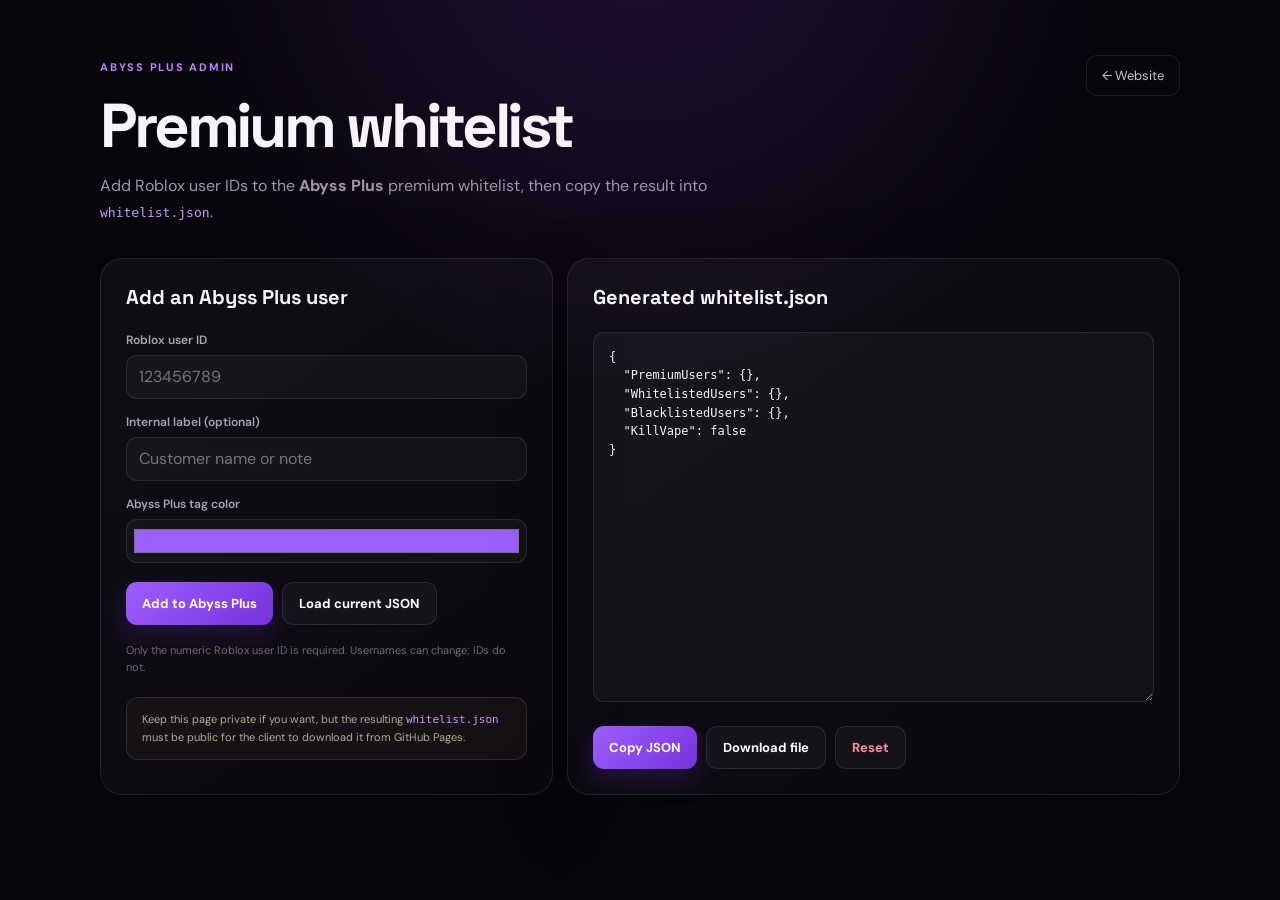
<file: whitelist-tool.html>
<!doctype html>
<html lang="en">
<head>
  <meta charset="UTF-8">
  <meta name="viewport" content="width=device-width, initial-scale=1.0">
  <meta name="theme-color" content="#09070f">
  <meta name="robots" content="noindex,nofollow">
  <title>Abyss Plus Whitelist Builder</title>
  <link rel="preconnect" href="https://fonts.googleapis.com">
  <link rel="preconnect" href="https://fonts.gstatic.com" crossorigin>
  <link href="https://fonts.googleapis.com/css2?family=DM+Sans:wght@400;500;600;700&family=Space+Grotesk:wght@600;700&display=swap" rel="stylesheet">
  <style>
    :root{--bg:#08060d;--panel:#120d1b;--panel2:#191123;--line:rgba(255,255,255,.09);--text:#f7f4fb;--muted:#9e97aa;--purple:#9d5eff;--purple2:#7632dc;--red:#ff657a;--green:#72e6a7}*{box-sizing:border-box}body{min-width:320px;min-height:100vh;margin:0;color:var(--text);background:radial-gradient(circle at 50% -10%,rgba(126,56,214,.2),transparent 40%),var(--bg);font-family:"DM Sans",sans-serif}.wrap{width:min(1080px,calc(100% - 28px));margin:auto;padding:55px 0 80px}.top{display:flex;align-items:flex-start;justify-content:space-between;margin-bottom:32px;gap:24px}.eyebrow{color:#bb86ff;font-size:11px;font-weight:700;letter-spacing:.16em}.top h1{margin:10px 0 8px;font-family:"Space Grotesk",sans-serif;font-size:clamp(36px,6vw,62px);letter-spacing:-.055em}.top p{max-width:650px;margin:0;color:var(--muted);line-height:1.65}.back{padding:11px 15px;border:1px solid var(--line);border-radius:11px;color:#c8c1cf;text-decoration:none;font-size:13px}.grid{display:grid;grid-template-columns:.85fr 1.15fr;gap:14px}.card{padding:25px;border:1px solid var(--line);border-radius:22px;background:linear-gradient(145deg,rgba(255,255,255,.035),rgba(255,255,255,.015));box-shadow:0 25px 70px rgba(0,0,0,.25)}h2{margin:0 0 22px;font-family:"Space Grotesk",sans-serif;font-size:20px}.field{margin-bottom:15px}.field-row{display:grid;grid-template-columns:1fr 1fr;gap:12px}label{display:block;margin-bottom:7px;color:#aaa3b1;font-size:12px;font-weight:600}input,select,textarea{width:100%;border:1px solid var(--line);border-radius:11px;outline:0;color:var(--text);background:rgba(255,255,255,.035);font:inherit;transition:.2s ease}input,select{height:44px;padding:0 12px}input[type=color]{padding:5px}textarea{min-height:370px;padding:15px;resize:vertical;font:12px/1.55 Consolas,monospace}input:focus,select:focus,textarea:focus{border-color:rgba(165,97,255,.65);box-shadow:0 0 0 3px rgba(157,94,255,.1)}select option{background:#15101d}.actions{display:flex;flex-wrap:wrap;margin-top:19px;gap:9px}.button{min-height:43px;padding:0 16px;border:1px solid var(--line);border-radius:11px;color:white;background:rgba(255,255,255,.04);font:700 13px "DM Sans",sans-serif;cursor:pointer;transition:.2s ease}.button:hover{transform:translateY(-2px);border-color:rgba(174,112,255,.4)}.primary{border:0;background:linear-gradient(135deg,var(--purple),var(--purple2));box-shadow:0 10px 25px rgba(115,47,211,.25)}.danger{color:#ff8d9d}.hint{margin:17px 0 0;color:#706978;font-size:11px;line-height:1.6}.notice{display:none;margin-bottom:14px;padding:12px 14px;border:1px solid rgba(114,230,167,.18);border-radius:11px;color:var(--green);background:rgba(114,230,167,.06);font-size:12px}.notice.show{display:block}.warning{margin-top:20px;padding:13px 15px;border:1px solid rgba(255,191,100,.14);border-radius:12px;color:#b8a994;background:rgba(255,191,100,.04);font-size:11px;line-height:1.6}code{color:#c89cff}@media(max-width:760px){.top{flex-direction:column}.grid{grid-template-columns:1fr}.field-row{grid-template-columns:1fr}.wrap{padding-top:30px}}
  </style>
</head>
<body>
  <main class="wrap">
    <header class="top">
      <div>
        <span class="eyebrow">ABYSS PLUS ADMIN</span>
        <h1>Premium whitelist</h1>
        <p>Add Roblox user IDs to the <strong>Abyss Plus</strong> premium whitelist, then copy the result into <code>whitelist.json</code>.</p>
      </div>
      <a class="back" href="./">← Website</a>
    </header>

    <div id="notice" class="notice"></div>

    <div class="grid">
      <section class="card">
        <h2>Add an Abyss Plus user</h2>
        <div class="field">
          <label for="user-id">Roblox user ID</label>
          <input id="user-id" inputmode="numeric" autocomplete="off" placeholder="123456789">
        </div>
        <div class="field">
          <label for="label">Internal label (optional)</label>
          <input id="label" autocomplete="off" placeholder="Customer name or note">
        </div>
        <div class="field">
          <label for="color">Abyss Plus tag color</label>
          <input id="color" type="color" value="#9d5eff">
        </div>
        <div class="actions">
          <button class="button primary" id="add-user">Add to Abyss Plus</button>
          <button class="button" id="load-current">Load current JSON</button>
        </div>
        <p class="hint">Only the numeric Roblox user ID is required. Usernames can change; IDs do not.</p>
        <div class="warning">Keep this page private if you want, but the resulting <code>whitelist.json</code> must be public for the client to download it from GitHub Pages.</div>
      </section>

      <section class="card">
        <h2>Generated whitelist.json</h2>
        <textarea id="output" spellcheck="false"></textarea>
        <div class="actions">
          <button class="button primary" id="copy-json">Copy JSON</button>
          <button class="button" id="download-json">Download file</button>
          <button class="button danger" id="reset-json">Reset</button>
        </div>
      </section>
    </div>
  </main>

  <script>
    const emptyWhitelist = {
      PremiumUsers: {},
      WhitelistedUsers: {},
      BlacklistedUsers: {},
      KillVape: false
    };

    const output = document.querySelector("#output");
    const notice = document.querySelector("#notice");

    function showNotice(message, error = false) {
      notice.textContent = message;
      notice.style.color = error ? "var(--red)" : "var(--green)";
      notice.style.borderColor = error ? "rgba(255,101,122,.18)" : "rgba(114,230,167,.18)";
      notice.classList.add("show");
      clearTimeout(showNotice.timer);
      showNotice.timer = setTimeout(() => notice.classList.remove("show"), 3500);
    }

    function setOutput(value) {
      output.value = JSON.stringify(value, null, 2);
    }

    function readOutput() {
      try {
        const value = JSON.parse(output.value);
        value.PremiumUsers ??= {};
        value.WhitelistedUsers ??= {};
        value.BlacklistedUsers ??= {};
        value.KillVape ??= false;
        return value;
      } catch {
        throw new Error("The JSON output is invalid. Fix it or press Reset.");
      }
    }

    function hexToRgb(hex) {
      return [
        parseInt(hex.slice(1, 3), 16),
        parseInt(hex.slice(3, 5), 16),
        parseInt(hex.slice(5, 7), 16)
      ];
    }

    document.querySelector("#add-user").addEventListener("click", () => {
      const userId = document.querySelector("#user-id").value.trim();
      if (!/^\d+$/.test(userId)) {
        showNotice("Enter a numeric Roblox user ID.", true);
        return;
      }

      try {
        const data = readOutput();
        const label = document.querySelector("#label").value.trim();
        data.PremiumUsers[userId] = {
          tags: [{
            text: "Abyss Plus",
            color: hexToRgb(document.querySelector("#color").value)
          }]
        };
        if (label) data.PremiumUsers[userId].label = label;
        setOutput(data);
        showNotice(`User ID ${userId} was added to Abyss Plus.`);
      } catch (error) {
        showNotice(error.message, true);
      }
    });

    document.querySelector("#load-current").addEventListener("click", async () => {
      try {
        const response = await fetch(`whitelist.json?time=${Date.now()}`, { cache: "no-store" });
        if (!response.ok) throw new Error("Could not load whitelist.json.");
        setOutput(await response.json());
        showNotice("Loaded the currently deployed whitelist.json.");
      } catch (error) {
        showNotice(error.message, true);
      }
    });

    document.querySelector("#copy-json").addEventListener("click", async () => {
      try {
        const formatted = JSON.stringify(readOutput(), null, 2);
        output.value = formatted;
        await navigator.clipboard.writeText(formatted);
        showNotice("Whitelist JSON copied.");
      } catch (error) {
        showNotice(error.message, true);
      }
    });

    document.querySelector("#download-json").addEventListener("click", () => {
      try {
        const formatted = JSON.stringify(readOutput(), null, 2);
        const link = document.createElement("a");
        link.href = URL.createObjectURL(new Blob([formatted + "\n"], { type: "application/json" }));
        link.download = "whitelist.json";
        link.click();
        URL.revokeObjectURL(link.href);
        showNotice("Downloaded whitelist.json.");
      } catch (error) {
        showNotice(error.message, true);
      }
    });

    document.querySelector("#reset-json").addEventListener("click", () => {
      setOutput(emptyWhitelist);
      showNotice("Whitelist reset locally.");
    });

    setOutput(emptyWhitelist);
  </script>
</body>
</html>
</file>
